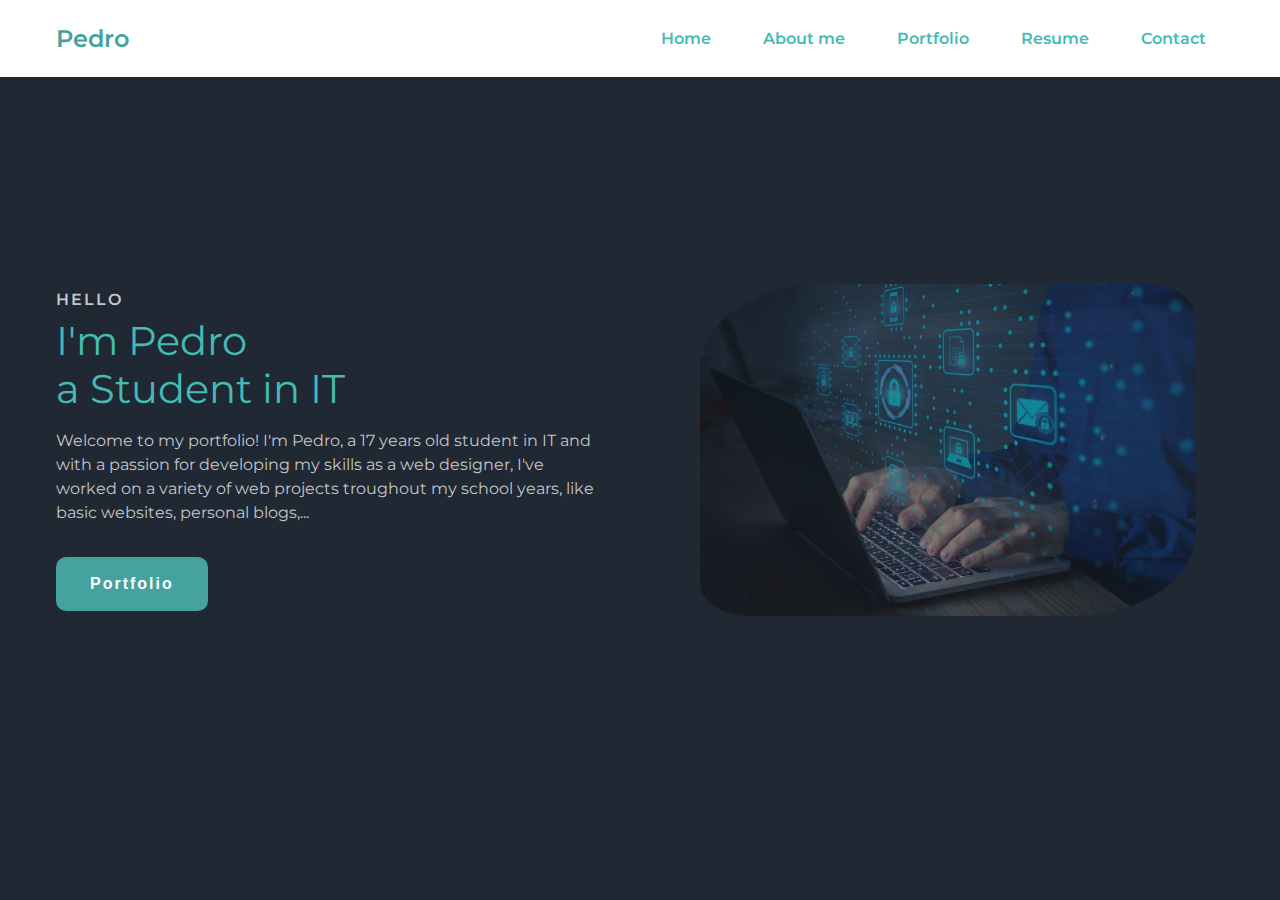
<file: HTML/index.html>
<!DOCTYPE html>
<html lang="en">
  <head>
    <meta charset="UTF-8" />
    <meta http-equiv="X-UA-Compatible" content="IE=edge" />
    <meta name="viewport" content="width=device-width, initial-scale=1.0" />
    <link rel="stylesheet" href="../CSS/style.css" />
    <title>Mon site</title>
  </head>
  <body>
    <nav>
      <div class="menu-icon">
        <label for="check" class="checkbox">
          <i class="ri-menu-line"></i>
        </label>
      <div class="nav__content">
        <div class="logo"><a href="#">Pedro</a></div>
        <div class="dropdown">
          <button class="dropbtn"> Menu </button>
          <div class="dropdown-content">
            <li><a href="#">Home</a></li>
            <li><a href="#">About me</a></li>
            <li><a href="#">Portfolio</a></li>
            <li><a href="#">Resume</a></li>
            <li><a href="contact.html">Contact</a></li>
          </div>
        </div>
        <ul>
          <li><a href="#">Home</a></li>
          <li><a href="#">About me</a></li>
          <li><a href="#">Portfolio</a></li>
          <li><a href="#">Resume</a></li>
          <li><a href="contact.html">Contact</a></li>
        </ul>
      </div>
    </nav>
    <section class="section">
      <div class="section__container">
        <div class="content">
          <p class="subtitle">HELLO</p>
          <h1 class="title">
            I'm Pedro<br />a Student in IT
          </h1>
          <p class="description">
            Welcome to my portfolio! I'm Pedro, a 17 years old student in IT and
            with a passion for developing my skills as a web designer,
            I've worked on a variety of web projects troughout my school years, 
            like basic websites, personal blogs,...
          </p>
          <div class="action__btns">
            <button class="portfolio">Portfolio</button>
          </div>
        </div>
        <div class="image">
          <img src="../IMG/profile.png" alt="profile" />
        </div>
      </div>
    </section>
  </body>
</html>
</file>
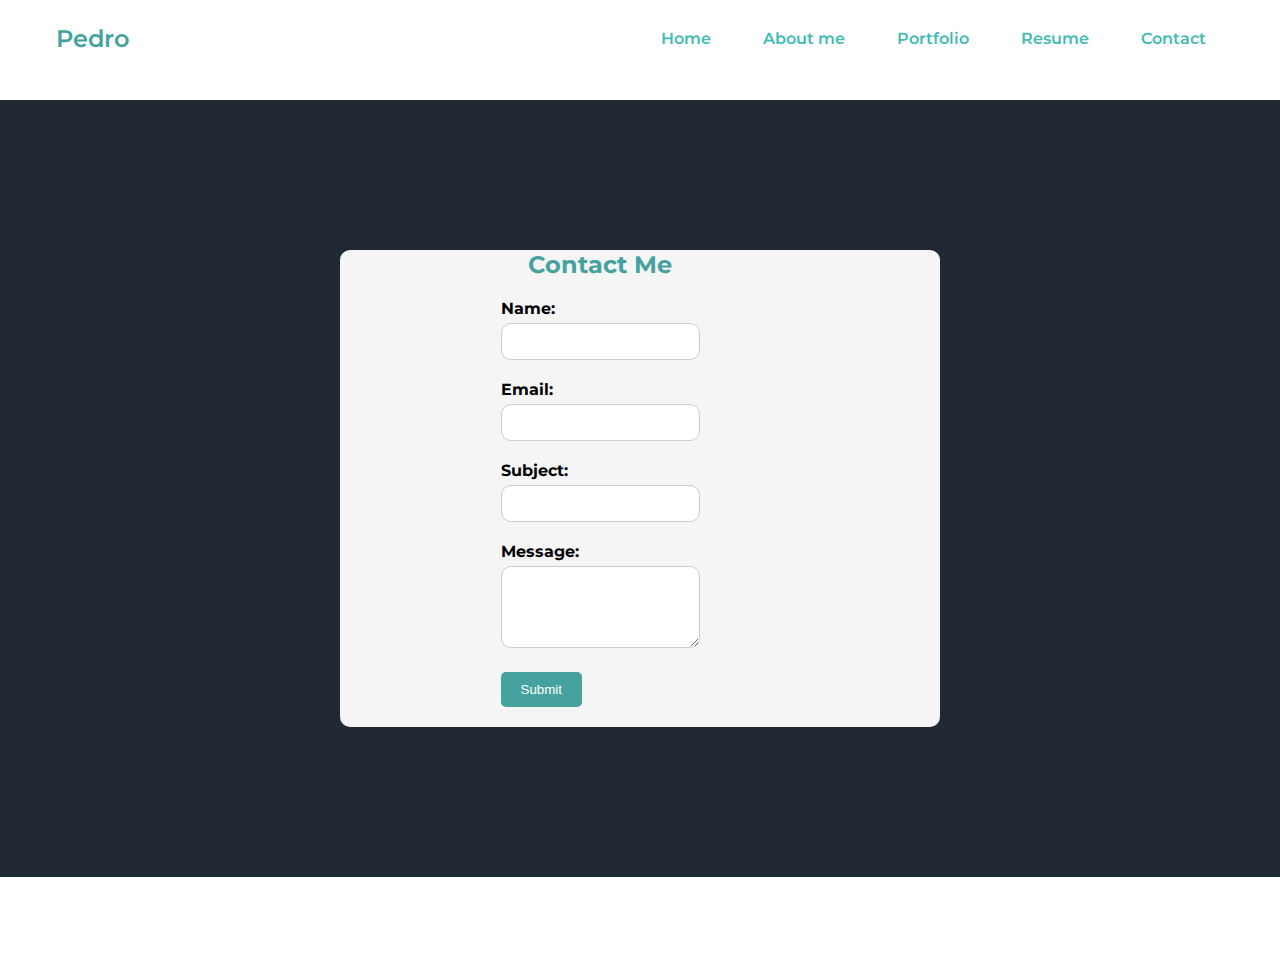
<file: HTML/contact.html>
<!DOCTYPE html>
<html lang="en">
  <head>
    <meta charset="UTF-8" />
    <meta http-equiv="X-UA-Compatible" content="IE=edge" />
    <meta name="viewport" content="width=device-width, initial-scale=1.0" />
    <link rel="stylesheet" href="../CSS/contact.css" />
    <title>Mon site</title>
  </head>
  <body>
   <header>
      <div class="menu-icon">
        <label for="check" class="checkbox">
          <i class="ri-menu-line"></i>
        </label>
      </div>
      <nav>
        <div class="nav__content">
          <div class="logo"><a href="#">Pedro</a></div>
          <div class="dropdown">
            <button class="dropbtn"> Menu </button>
            <div class="dropdown-content">
              <li><a href="index.html">Home</a></li>
              <li><a href="#">About me</a></li>
              <li><a href="#">Portfolio</a></li>
              <li><a href="#">Resume</a></li>
              <li><a href="contact.html">Contact</a></li>
            </div>
          </div>
          <ul>
            <li><a href="index.html">Home</a></li>
            <li><a href="#">About me</a></li>
            <li><a href="#">Portfolio</a></li>
            <li><a href="#">Resume</a></li>
            <li><a href="contact.html">Contact</a></li>
          </ul>
        </div>
      </nav>
   </header>
   <main>
      <div class="contact-form">
        <h2>Contact Me</h2>
        <form action= "" method="POST">
          <div class="form-group">
            <label for="name">Name:</label>
            <input type="text" id="name" name="name" required>
          </div>
          <div class="form-group">
            <label for="email">Email:</label>
            <input type="email" id="email" name="email" required>
          </div>
          <div class="form-group">
            <label for="subject">Subject:</label>
            <input type="text" id="subject" name="subject" required>
          </div>
          <div class="form-group">
            <label for="message">Message:</label>
            <textarea id="message" name="message" rows="4" required></textarea>
          </div>
          <div class="form-group">
            <button type="submit" class="submit-button">Submit</button>
          </div>
        </form>
      </div>
   </main>
  </body>
</html>
</file>
<file: CSS/style.css>
/* Importing fonts from Google Fonts */
@import url('https://fonts.googleapis.com/css2?family=Fuggles&family=Montserrat&family=Mooli&family=MuseoModerno&display=swap');

/* Root-level CSS variables */
:root {
  --primary-color: #45a29e; /* Primary color */
  --primary-color-dark: #44bbb5; /* Darker shade of primary color */
  --secondary-color: #44bbb5; /* Secondary color */
  --text-dark: #44bbb5; /* Dark text color */
  --text-light: #c5c6c7; /* Light text color */
  --extra-light: #1f2833; /* Extra light background color */
  --max-width: 1200px; /* Maximum width of the content */
}

/* Resetting default styles for all elements */
* {
  padding: 0;
  margin: 0;
  box-sizing: border-box;
}

/* Removing underlines from links */
a {
  text-decoration: none;
}

/* Setting the default font for the entire page */
body {
  font-family: 'Montserrat', sans-serif;
}

/* Navigation bar styles */
nav {
  width: 100%;
  position: fixed;
  top: 0;
  left: 0;
  background-color: #ffffff;
  z-index: 99;
}

/* Styles for the content within the navigation bar */
.nav__content {
  max-width: var(--max-width);
  margin: auto;
  padding: 24px 16px;
  display: flex;
  align-items: center;
  justify-content: space-between;
}

/* Styles for the logo in the navigation bar */
nav .logo a {
  font-size: 24px;
  font-weight: 600;
  color: var(--primary-color);
  transition: 0.3s;
}

/* Hover effect for the logo */
nav .logo a:hover {
  color: var(--primary-color-dark);
}

/* Styles for a hidden checkbox element */
nav .checkbox {
  display: none;
}

/* Styles for hidden input elements */
nav input {
  display: none;
}

/* Styles for an icon within the navigation bar */
nav .checkbox i {
  font-size: 32px;
  color: var(--primary-color);
  cursor: pointer;
}

/* Styles for the navigation links */
ul {
  display: flex;
  align-items: center;
  gap: 16px;
  list-style: none;
  transition: left 0.3s;
}

/* Styles for individual navigation links */
ul li a {
  padding: 8px 16px;
  border: 2px inset transparent;
  text-decoration: none;
  font-weight: 600;
  color: var(--text-dark);
  transition: 0.3s;
}

/* Hover effect for navigation links */
ul li a:hover {
  border-color:var(--secondary-color);
  color: var(--secondary-color);
}

/* Section styles */
.section {
  background-color: var(--extra-light);
}

/* Container styles for sections */
.section__container {
  min-height: 100vh;
  max-width: var(--max-width);
  margin: auto;
  padding: 16px;
  display: grid;
  grid-template-columns: repeat(2, 1fr);
  gap: 64px;
}

/* Content styles within sections */
.content {
  display: flex;
  flex-direction: column;
  justify-content: center;
}

/* Subtitle styles */
.subtitle {
  letter-spacing: 2px;
  color: var(--text-light);
  font-weight: 600;
  margin-bottom: 8px;
}

/* Title styles */
.title {
  font-size: 40px;
  font-weight: 400;
  line-height: 48px;
  color: var(--text-dark);
  margin-bottom: 16px;
}

/* Span within titles */
.title span {
  font-weight: 600;
}

/* Description styles */
.description {
  line-height: 24px;
  color: var(--text-light);
  margin-bottom: 32px;
}

/* Action button styles */
.action__btns {
  display: flex;
  gap: 16px;
}

/* Styles for buttons */
.action__btns button {
  font-size: 16px;
  font-weight: 600;
  letter-spacing: 2px;
  padding: 16px 32px;
  outline: none;
  border: 2px solid var(--primary-color);
  border-radius: 10px;
  transition: 0.3s;
  cursor: pointer;
}

/* Styles for the "Portfolio" button */
.portfolio {
  color: #ffffff;
  background-color: var(--primary-color);
  transition: background-color 0.3s;
}

/* Hover effect for "Hire Me" and "Portfolio" buttons */
.hire__me:hover,
.portfolio:hover {
  background-color: var(--primary-color-dark);
}

/* Styles for images */
.image {
  display: grid;
  place-items: center;
  opacity: 50%;
}

/* Styles for images within sections */
.image img {
  width: min(500px, 90%);
  border-radius: 25% 10%;
}

.dropdown {
  display: none;
}

/* Media query for smaller screens */
@media (max-width: 750px) {
  nav .checkbox {
    display: block;
  }

  ul {
    position: absolute;
    width: 100%;
    height: calc(100vh - 85px);
    left: -100%;
    top: 85px;
    background-color: var(--extra-light);
    flex-direction: column;
    justify-content: center;
    gap: 48px;
  }

  /* Show navigation links when checkbox is checked */
  nav #check:checked ~ ul {
    left: 0;
  }

  ul li a {
    font-size: 20px;
  }

  .section__container {
    padding: 160px 16px 80px 16px;
    text-align: center;
    grid-template-columns: repeat(1, 1fr);
  }

  .image {
    grid-area: 1/1/2/2;
  }

  .action__btns {
    margin: auto;
  }

    /* Show the menu icon */
  .dropbtn {
    padding-left: 20px;
    background-color: #45a29e;
    color: white;
    padding: 16px;
    font-size: 20px;
    border: none;
  }

  .dropdown {
    position: relative;
    display: inline-block;
  }

  .dropdown-content {
    display: none;
    position: absolute;
    background-color: #f1f1f1;
    min-width: 160px;
    box-shadow: 0px 8px 16px 0px rgba(0,0,0,0.2);
    z-index: 1;
  }

  .dropdown-content a {
    color: #45a29e;
    padding: 12px 16px;
    text-decoration: none;
    display: block;
  }

  .dropdown-content a:hover {background-color: #ddd;}

  .dropdown:hover .dropdown-content {display: block;}

  .dropdown:hover .dropbtn {background-color: #44bbb5;}   
}
</file>
<file: CSS/contact.css>
/* Importing fonts from Google Fonts */
@import url('https://fonts.googleapis.com/css2?family=Fuggles&family=Montserrat&family=Mooli&family=MuseoModerno&display=swap');

/* Root-level CSS variables */
:root {
  --primary-color: #45a29e; /* Primary color */
  --primary-color-dark: #44bbb5; /* Darker shade of primary color */
  --secondary-color: #44bbb5; /* Secondary color */
  --text-dark: #44bbb5; /* Dark text color */
  --text-light: #c5c6c7; /* Light text color */
  --extra-light: #1f2833; /* Extra light background color */
  --max-width: 1200px; /* Maximum width of the content */
}

/* Resetting default styles for all elements */
* {
  padding: 0;
  margin: 0;
  box-sizing: border-box;
}

/* Removing underlines from links */
a {
  text-decoration: none;
}

/* Setting the default font for the entire page */
body {
  font-family: 'Montserrat', sans-serif;
}

/* Navigation bar styles */
nav {
  width: 100%;
  position: fixed;
  top: 0;
  left: 0;
  background-color: #ffffff;
  z-index: 99;
}

/* Styles for the content within the navigation bar */
.nav__content {
  max-width: var(--max-width);
  margin: auto;
  padding: 24px 16px;
  display: flex;
  align-items: center;
  justify-content: space-between;
}

/* Styles for the logo in the navigation bar */
nav .logo a {
  font-size: 24px;
  font-weight: 600;
  color: var(--primary-color);
  transition: 0.3s;
}

/* Hover effect for the logo */
nav .logo a:hover {
  color: var(--primary-color-dark);
}

/* Styles for a hidden checkbox element */
nav .checkbox {
  display: none;
}

/* Styles for hidden input elements */
nav input {
  display: none;
}

/* Styles for an icon within the navigation bar */
nav .checkbox i {
  font-size: 32px;
  color: var(--primary-color);
  cursor: pointer;
}

/* Styles for the navigation links */
ul {
  display: flex;
  align-items: center;
  gap: 16px;
  list-style: none;
  transition: left 0.3s;
}

/* Styles for individual navigation links */
ul li a {
  padding: 8px 16px;
  border: 2px inset transparent;
  text-decoration: none;
  font-weight: 600;
  color: var(--text-dark);
  transition: 0.3s;
}

/* Hover effect for navigation links */
ul li a:hover {
  border-color: var(--secondary-color);
  color: var(--secondary-color);
}

main {
  height: 100%;
  width: 100%;
  padding: 150px;
  margin: 100px auto;
  background-color: var(--extra-light);
}

.menu-icon {
  display: none;
}

/* Center the contact form horizontally and vertically */
.contact-form {
  background-color: #f5f5f5;
  border-radius: 10px;
  padding-right: 80px;
  max-width: 600px;
  margin: 0 auto;
  width: 100%; /* Ensures the form takes the full width of the container */
  text-align: center; /* Align form elements to the left */
  display: flex;
  flex-direction: column;
  align-items: center; /* Center horizontally */
  justify-content: center; /* Center vertically */
}

.contact-form h2 {
  font-size: 24px;
  margin-bottom: 20px;
  color: var(--primary-color);
}

/* Styles for form groups */
.form-group {
  width: 100%; /* Adjusted for responsiveness */
  margin-bottom: 20px;
  text-align: left;
}

.form-group label {
  text-align: left;
  font-weight: bold;
  display: block;
  margin-bottom: 5px;
}

.form-group input[type="text"],
.form-group input[type="email"],
.form-group input[type="tel"],
.form-group textarea {
  width: 100%;
  padding: 10px;
  border: 1px solid #ccc;
  border-radius: 10px;
}

/* Styles for submit button */
.submit-button {
  background-color: #45a29e;
  color: #fff;
  padding: 10px 20px;
  border: none;
  border-radius: 5px;
  cursor: pointer;
  transition: background-color 0.3s;
}

.submit-button:hover {
  background-color: #44bbb5;
}

.dropdown {
  display: none;
}

@media (max-width: 768px) {
  /* Show the checkbox icon and the hidden input elements */
  nav .checkbox i {
    display: block;
  }
  nav input {
    display: block;
  }
  /* Hide the navigation links by default */
  ul {
    display: none;
    flex-direction: column;
    position: absolute;
    top: 60px; /* Adjust the distance from the top as needed */
    right: 0;
    background-color: #fff;
    box-shadow: 0px 2px 10px rgba(0, 0, 0, 0.1);
  }
  /* Show the navigation links when the checkbox is checked */
  input:checked + ul {
    display: flex;
  }
  /* Style for individual navigation links in the mobile menu */
  ul li a {
    padding: 10px 20px;
    text-align: center;
    font-weight: 600;
    color: var(--text-dark);
    transition: 0.3s;
  }
  /* Hover effect for mobile navigation links */
  ul li a:hover {
    background-color: var(--secondary-color);
    color: #fff;
  }
  /* Adjust the padding for the content on small screens */
  main {
    padding: 150px;
  }

  .contact-form {
    text-align: center;



  }

    /* Show the menu icon */
  .dropbtn {
    padding-left: 20px;
    background-color: #45a29e;
    color: white;
    padding: 16px;
    font-size: 20px;
    border: none;
  }

  .dropdown {
    position: relative;
    display: inline-block;
  }

  .dropdown-content {
    display: none;
    position: absolute;
    background-color: #f1f1f1;
    min-width: 160px;
    box-shadow: 0px 8px 16px 0px rgba(0,0,0,0.2);
    z-index: 1;
  }

  .dropdown-content a {
    color: #45a29e;
    padding: 12px 16px;
    text-decoration: none;
    display: block;
  }

  .dropdown-content a:hover {background-color: #ddd;}

  .dropdown:hover .dropdown-content {display: block;}

  .dropdown:hover .dropbtn {background-color: #44bbb5;}   
}
</file>
